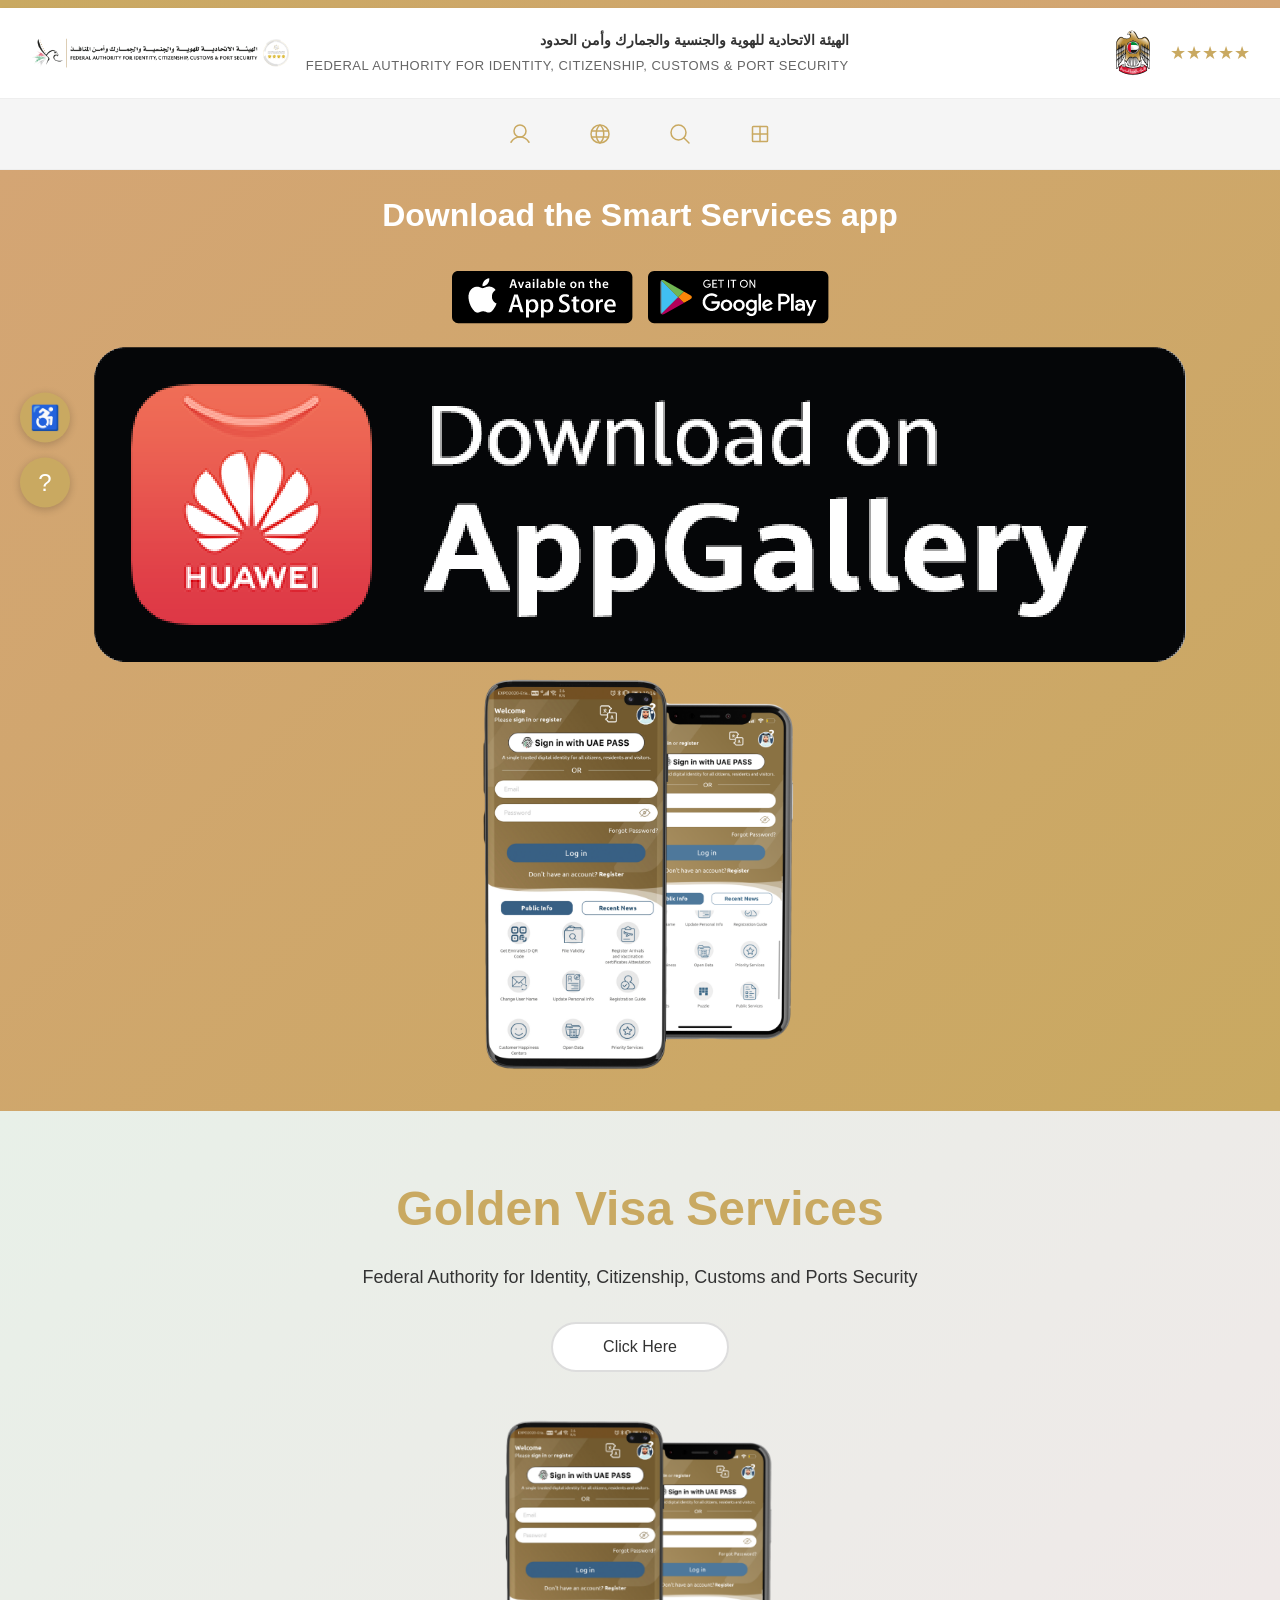
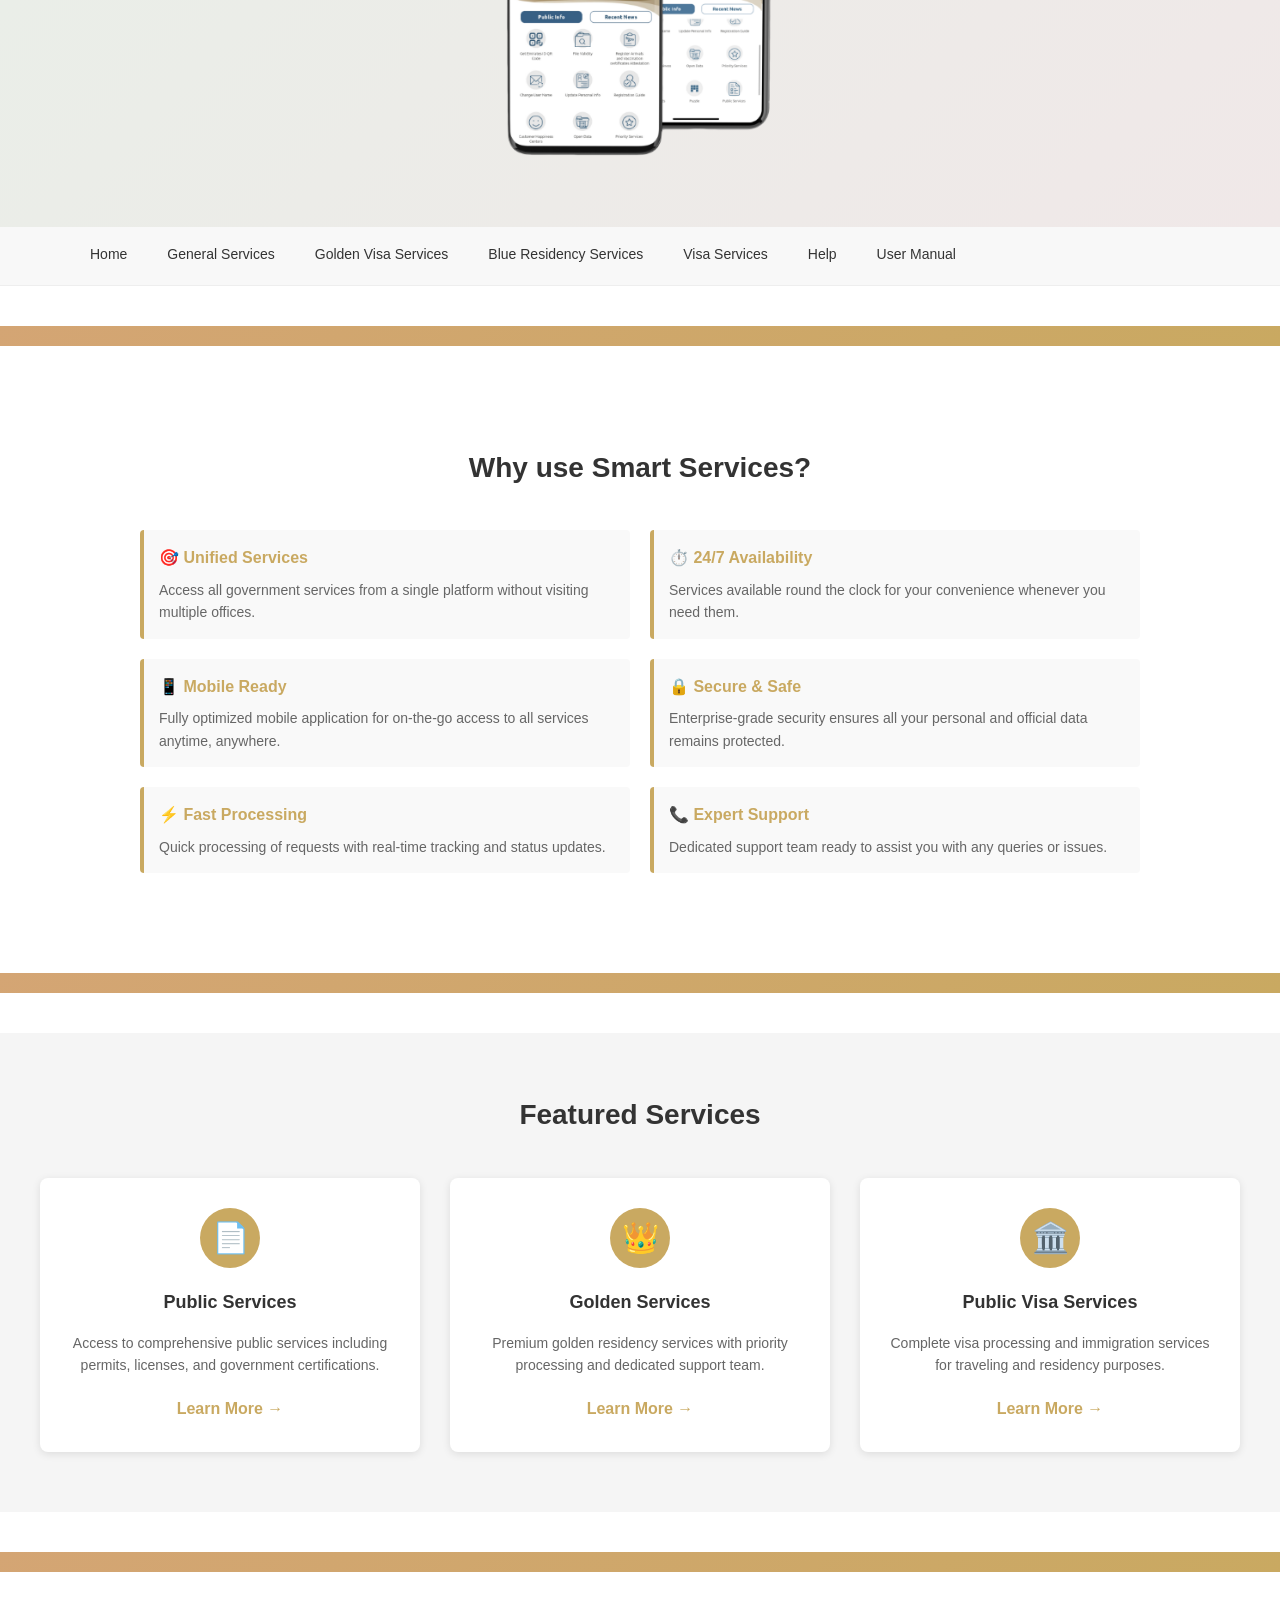
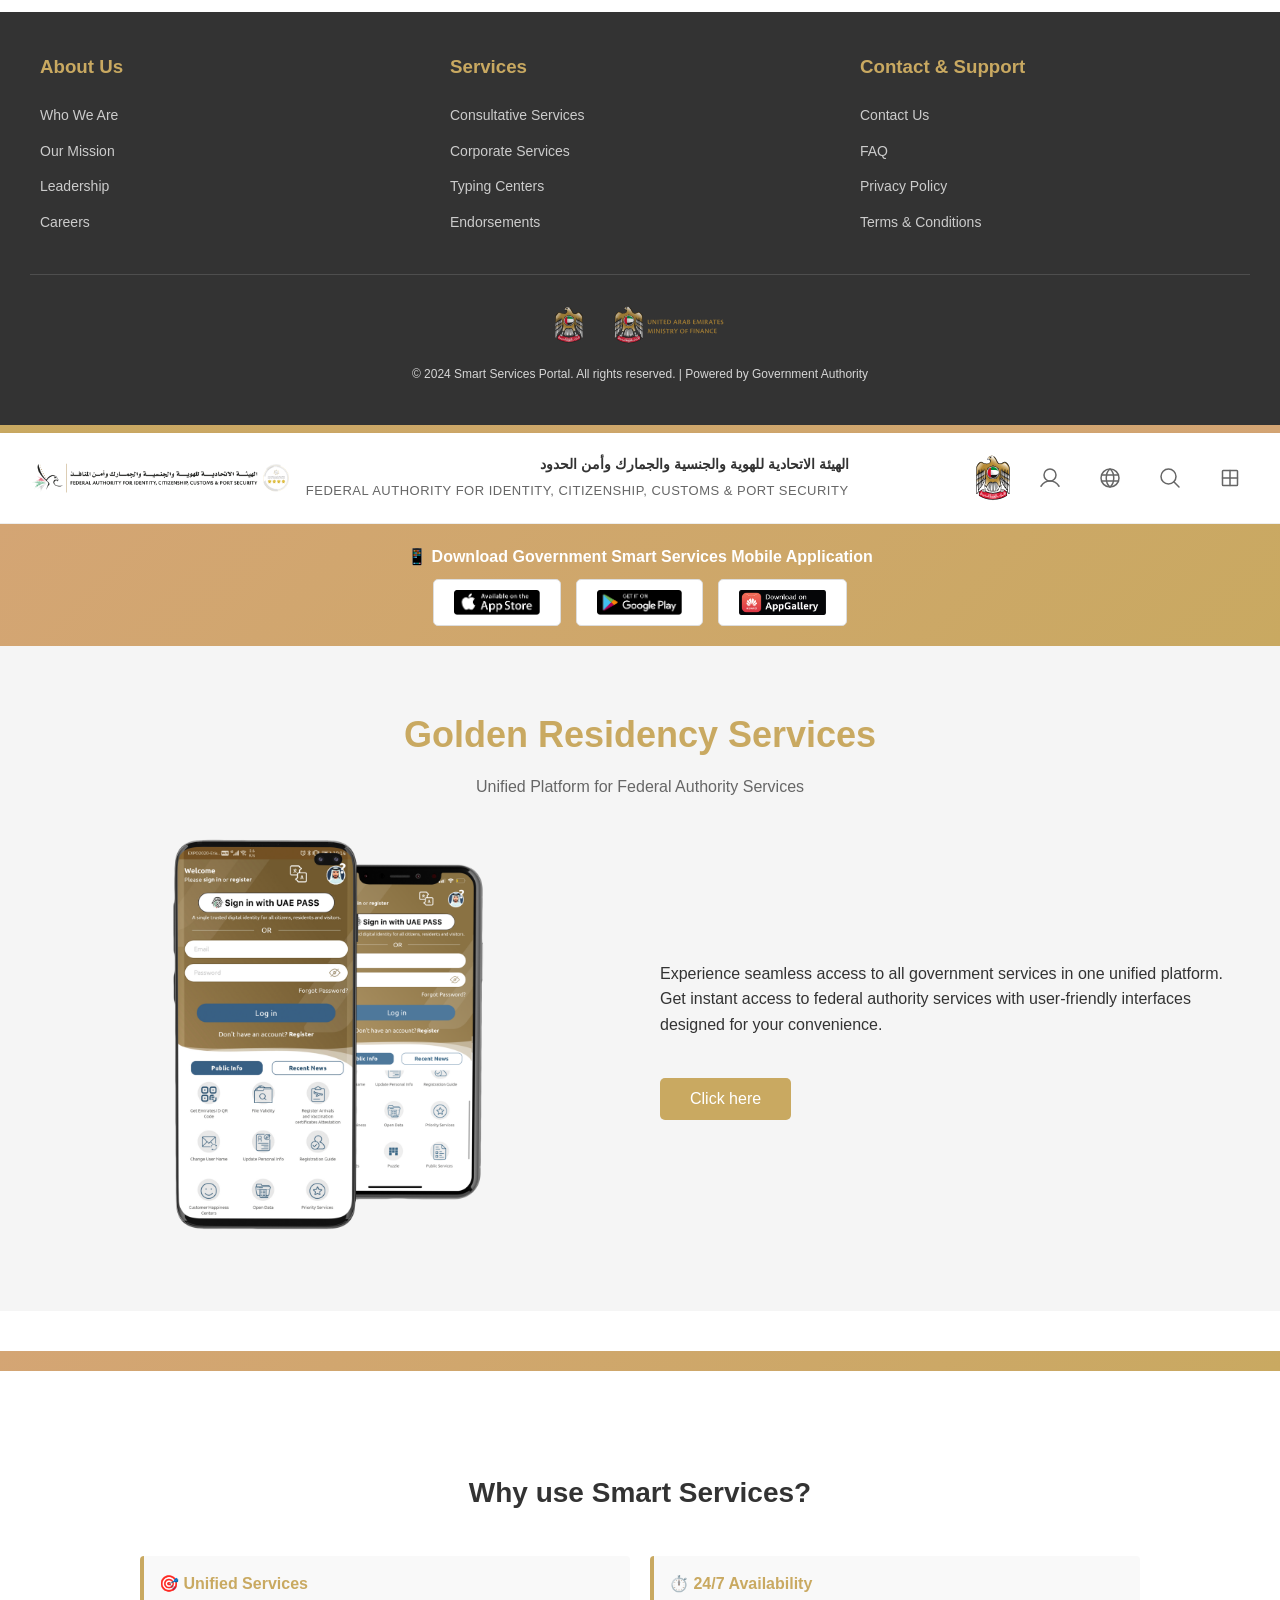
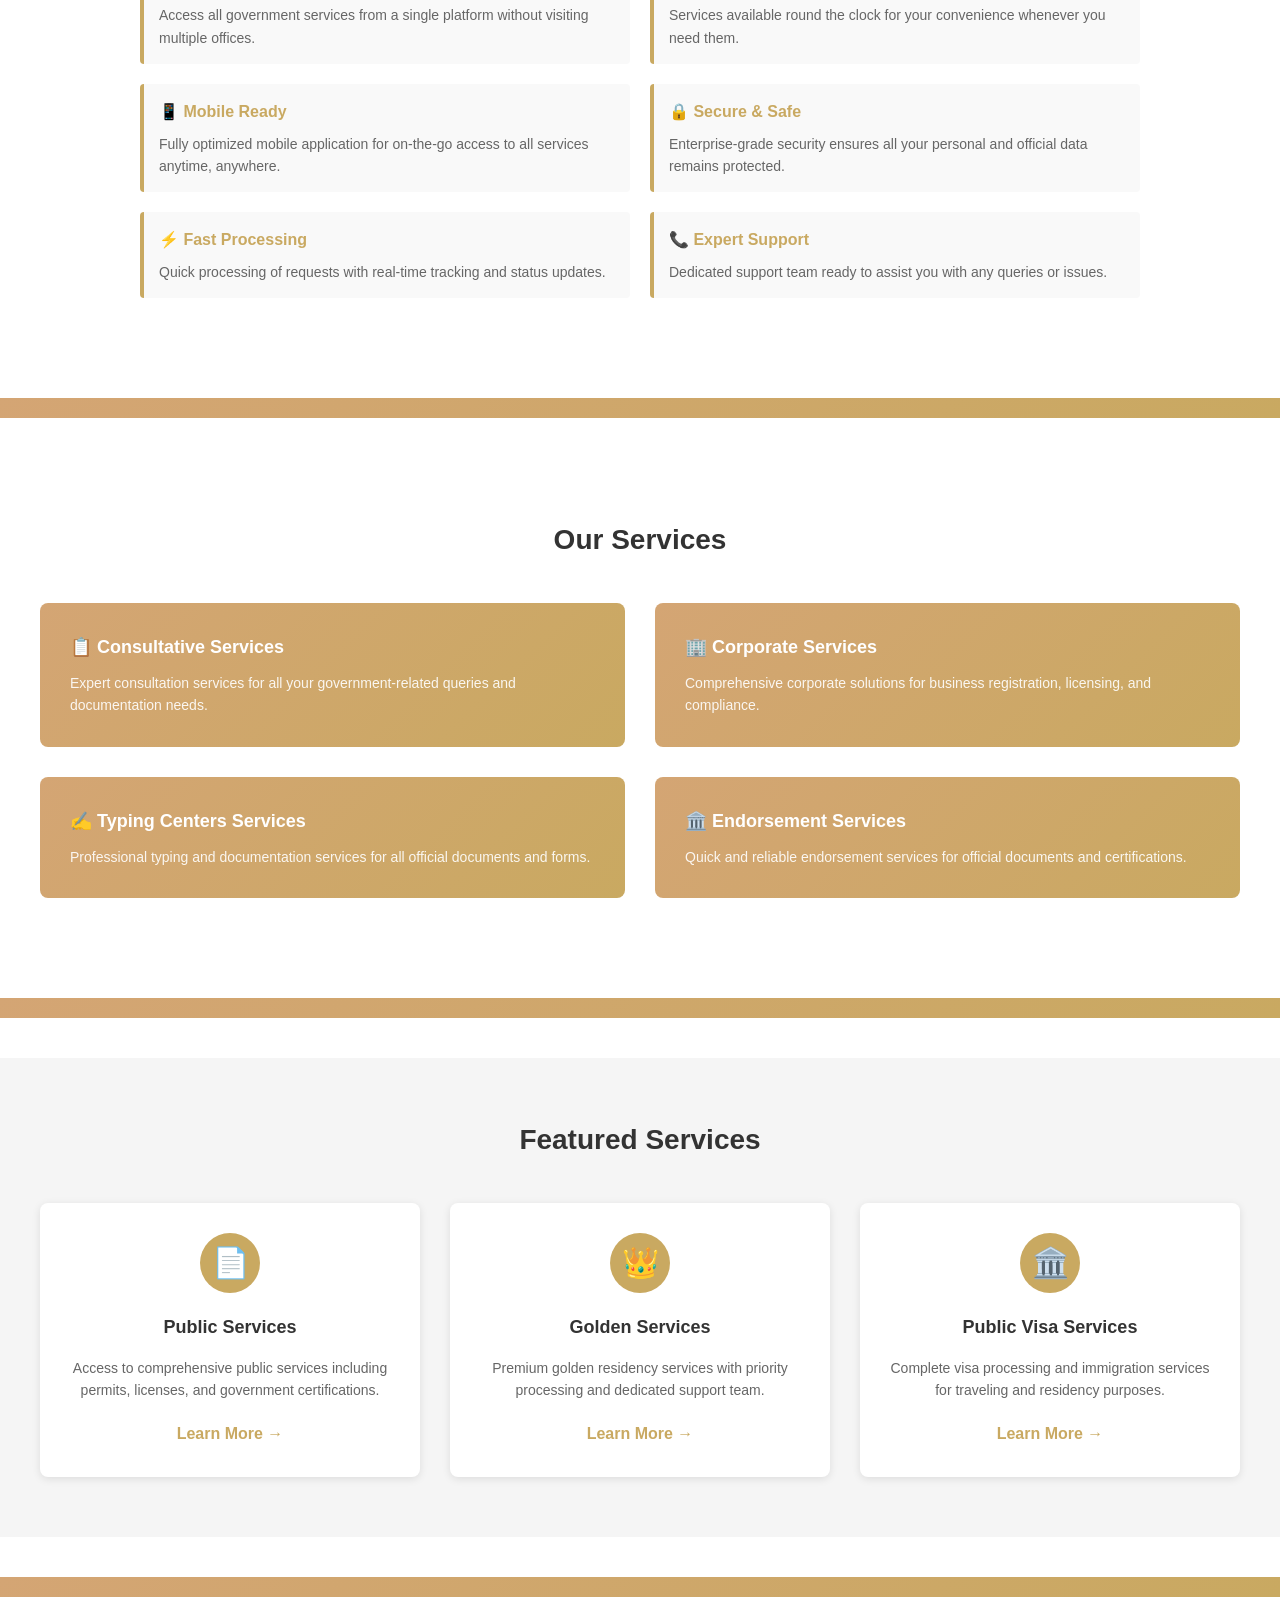
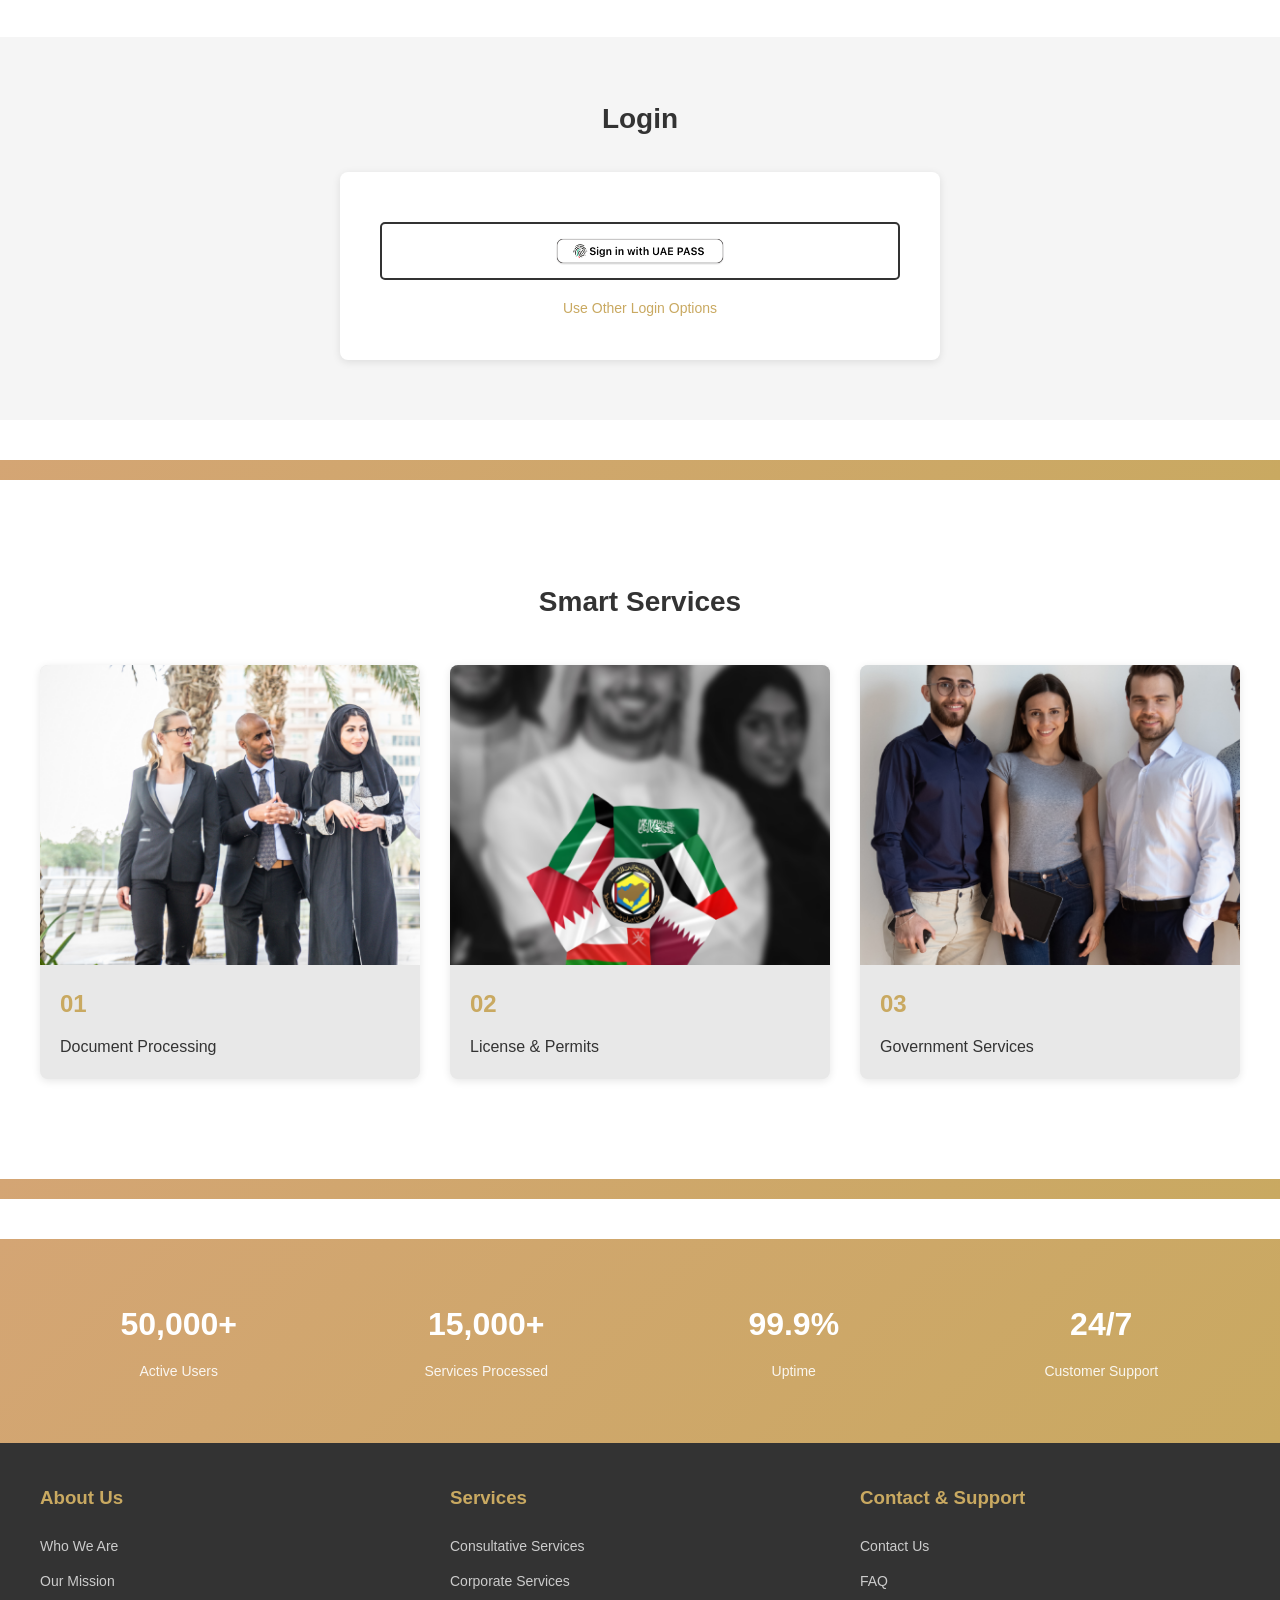
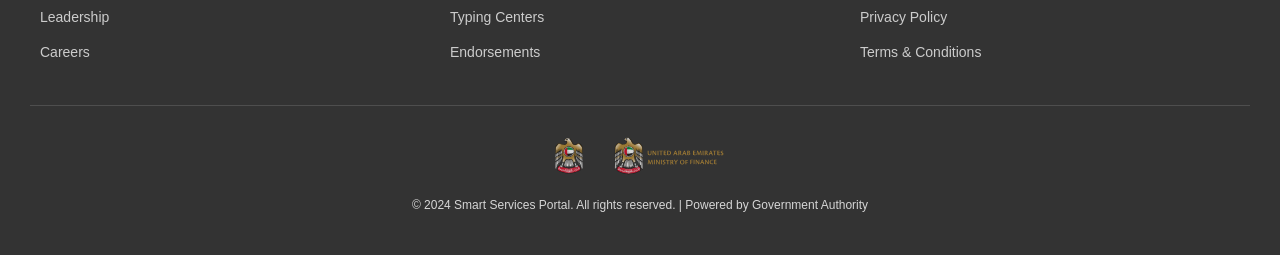
<file: landing-page.html>
<!DOCTYPE html>
<html lang="en">
<head>
    <meta charset="UTF-8">
    <meta name="viewport" content="width=device-width, initial-scale=1.0">
    <title>Golden Visa Services - ICP Smart Services Portal</title>
    <style>
        * {
            margin: 0;
            padding: 0;
            box-sizing: border-box;
        }

        body {
            font-family: 'Segoe UI', Tahoma, Geneva, Verdana, sans-serif;
            color: #333;
            line-height: 1.6;
        }

        /* Header Top Bar */
        .header-top-bar {
            background: linear-gradient(90deg, #c9a961 0%, #d4a574 100%);
            height: 8px;
            width: 100%;
        }

        /* Header */
        header {
            background: #fff;
            padding: 20px 30px;
            display: flex;
            justify-content: space-between;
            align-items: center;
            border-bottom: 1px solid #eee;
            box-shadow: 0 2px 4px rgba(0,0,0,0.1);
        }

        .header-left {
            display: flex;
            align-items: center;
            gap: 15px;
        }

        .logo {
            font-size: 24px;
            font-weight: bold;
            color: #c9a961;
            display: flex;
            align-items: center;
            gap: 10px;
        }

        .logo img {
            height: 50px;
            width: auto;
        }

        .org-info {
            display: flex;
            flex-direction: column;
            gap: 5px;
        }

        .org-name-ar {
            font-size: 14px;
            font-weight: bold;
            color: #333;
            text-align: right;
            direction: rtl;
        }

        .org-name-en {
            font-size: 13px;
            color: #666;
            font-weight: 500;
            letter-spacing: 0.5px;
        }

        .header-center {
            flex: 1;
            text-align: center;
            display: flex;
            align-items: center;
            justify-content: center;
        }

        .header-right {
            display: flex;
            align-items: center;
            gap: 20px;
        }

        .uae-emblem {
            height: 50px;
            width: auto;
        }

        .rating-stars {
            display: flex;
            gap: 3px;
            font-size: 18px;
            color: #c9a961;
        }

        /* Header Icons Styling */
        .header-icons {
            display: flex;
            gap: 20px;
            align-items: center;
        }

        .header-icon-btn {
            background: none;
            border: none;
            cursor: pointer;
            padding: 8px;
            display: flex;
            align-items: center;
            justify-content: center;
            color: #666;
            font-size: 20px;
            transition: color 0.3s;
        }

        .header-icon-btn:hover {
            color: #c9a961;
        }

        .menu-toggle-btn {
            background: none;
            border: none;
            cursor: pointer;
            padding: 8px;
            color: #666;
            font-size: 24px;
            display: none;
        }

        .menu-toggle-btn:hover {
            color: #c9a961;
        }

        .header-icons svg {
            width: 24px;
            height: 24px;
            stroke: currentColor;
            fill: none;
            stroke-width: 2;
        }

        /* Icon Navigation Bar */
        .icon-nav {
            background: #f5f5f5;
            padding: 15px 30px;
            display: flex;
            justify-content: center;
            gap: 40px;
            border-bottom: 1px solid #eee;
        }

        .icon-nav-btn {
            background: none;
            border: none;
            cursor: pointer;
            width: 40px;
            height: 40px;
            border-radius: 50%;
            display: flex;
            align-items: center;
            justify-content: center;
            color: #c9a961;
            font-size: 24px;
            transition: all 0.3s;
        }

        .icon-nav-btn:hover {
            background: #e8e8e8;
            transform: scale(1.1);
        }

        .icon-nav svg {
            width: 24px;
            height: 24px;
            stroke: currentColor;
            fill: none;
            stroke-width: 2;
        }

        /* App Download Section */
        .app-download {
            background: linear-gradient(135deg, #d4a574 0%, #c9a961 100%);
            padding: 40px 30px;
            text-align: center;
            color: white;
        }

        .app-download h3 {
            font-size: 32px;
            margin-bottom: 20px;
            font-weight: bold;
        }

        .store-buttons {
            display: flex;
            gap: 15px;
            justify-content: center;
            flex-wrap: wrap;
        }

        .store-btn {
            background: #333;
            color: white;
            padding: 12px 24px;
            border-radius: 5px;
            text-decoration: none;
            font-size: 14px;
            display: inline-flex;
            align-items: center;
            gap: 8px;
            cursor: pointer;
            border: none;
            transition: all 0.3s;
        }

        .store-btn:hover {
            background: #555;
            transform: translateY(-2px);
        }

        .store-btn img {
            height: 30px;
            display: block;
        }

        /* Hero Section */
        .hero-section {
            background: linear-gradient(135deg, #e8f0e8 0%, #f0e8e8 100%);
            padding: 60px 30px;
            text-align: center;
            position: relative;
            min-height: 600px;
            display: flex;
            flex-direction: column;
            justify-content: center;
            align-items: center;
        }

        .hero-title {
            font-size: 48px;
            color: #c9a961;
            margin-bottom: 15px;
            font-weight: bold;
        }

        .hero-subtitle {
            font-size: 18px;
            color: #333;
            margin-bottom: 30px;
            max-width: 600px;
            margin-left: auto;
            margin-right: auto;
        }

        .hero-button {
            background: white;
            color: #333;
            padding: 14px 50px;
            border: 2px solid #ddd;
            border-radius: 30px;
            font-size: 16px;
            cursor: pointer;
            margin-bottom: 40px;
            transition: all 0.3s;
            font-weight: 500;
        }

        .hero-button:hover {
            background: #c9a961;
            color: white;
            border-color: #c9a961;
        }

        /* Device Mockup Section */
        .device-mockup {
            display: flex;
            justify-content: center;
            align-items: center;
            gap: 40px;
            max-width: 800px;
            margin: 0 auto;
            position: relative;
        }

        .device-mockup img {
            max-width: 100%;
            height: auto;
            max-height: 400px;
        }

        /* Accessibility Sidebar */
        .accessibility-sidebar {
            position: fixed;
            left: 20px;
            top: 50%;
            transform: translateY(-50%);
            display: flex;
            flex-direction: column;
            gap: 15px;
        }

        .accessibility-btn {
            width: 50px;
            height: 50px;
            border-radius: 50%;
            background: #c9a961;
            color: white;
            border: none;
            cursor: pointer;
            display: flex;
            align-items: center;
            justify-content: center;
            font-size: 24px;
            transition: all 0.3s;
            box-shadow: 0 2px 8px rgba(0,0,0,0.2);
        }

        .accessibility-btn:hover {
            background: #d4a574;
            transform: scale(1.1);
        }

        /* Navigation Menu */
        .main-nav {
            background: #f8f8f8;
            border-bottom: 1px solid #eee;
            display: none;
        }

        .main-nav.active {
            display: block;
        }

        .nav-container {
            max-width: 1200px;
            margin: 0 auto;
            padding: 0 30px;
        }

        .nav-menu {
            list-style: none;
            display: flex;
            gap: 0;
            margin: 0;
            padding: 0;
        }

        .nav-menu li {
            position: relative;
        }

        .nav-menu a {
            display: block;
            padding: 16px 20px;
            color: #333;
            text-decoration: none;
            font-size: 14px;
            transition: all 0.3s;
            border-bottom: 3px solid transparent;
        }

        .nav-menu a:hover {
            background: #fff;
            border-bottom-color: #c9a961;
            color: #c9a961;
        }

        .nav-menu .dropdown-menu {
            list-style: none;
            display: none;
            position: absolute;
            top: 100%;
            left: 0;
            background: white;
            border: 1px solid #eee;
            border-top: none;
            padding: 0;
            margin: 0;
            min-width: 200px;
            box-shadow: 0 2px 8px rgba(0,0,0,0.1);
            z-index: 1000;
        }

        .nav-menu li:hover .dropdown-menu {
            display: block;
        }

        .nav-menu .dropdown-menu a {
            padding: 12px 20px;
            border: none;
        }

        .nav-menu .dropdown-menu a:hover {
            background: #f5f5f5;
        }

        /* Divider */
        .divider {
            height: 20px;
            background: linear-gradient(135deg, #d4a574 0%, #c9a961 100%);
            margin: 40px 0;
        }

        /* Why Use Section */
        .why-section {
            padding: 60px 30px;
            background: white;
        }

        .why-section h2 {
            font-size: 28px;
            color: #333;
            margin-bottom: 40px;
            text-align: center;
        }

        .features-list {
            max-width: 1000px;
            margin: 0 auto;
            display: grid;
            grid-template-columns: 1fr 1fr;
            gap: 20px;
        }

        .feature-item {
            padding: 15px;
            background: #f9f9f9;
            border-left: 4px solid #c9a961;
            border-radius: 4px;
        }

        .feature-item h4 {
            color: #c9a961;
            margin-bottom: 8px;
        }

        .feature-item p {
            font-size: 14px;
            color: #666;
        }

        /* Services Section */
        .services-section {
            padding: 60px 30px;
            background: #f5f5f5;
        }

        .services-grid {
            max-width: 1200px;
            margin: 0 auto;
            display: grid;
            grid-template-columns: 1fr 1fr 1fr;
            gap: 30px;
        }

        .service-card {
            background: white;
            padding: 30px;
            border-radius: 8px;
            text-align: center;
            box-shadow: 0 2px 8px rgba(0,0,0,0.1);
            transition: transform 0.3s;
        }

        .service-card:hover {
            transform: translateY(-5px);
        }

        .service-icon {
            width: 60px;
            height: 60px;
            background: #c9a961;
            border-radius: 50%;
            display: flex;
            align-items: center;
            justify-content: center;
            font-size: 30px;
            margin: 0 auto 20px;
            color: white;
        }

        .service-card h3 {
            color: #333;
            margin-bottom: 15px;
            font-size: 18px;
        }

        .service-card p {
            color: #666;
            font-size: 14px;
            margin-bottom: 20px;
        }

        .service-link {
            color: #c9a961;
            text-decoration: none;
            font-weight: bold;
        }

        /* Footer */
        footer {
            background: #333;
            color: white;
            padding: 40px 30px;
        }

        .footer-content {
            max-width: 1200px;
            margin: 0 auto;
            display: grid;
            grid-template-columns: 1fr 1fr 1fr;
            gap: 30px;
        }

        .footer-section h3 {
            margin-bottom: 20px;
            color: #c9a961;
        }

        .footer-section ul {
            list-style: none;
        }

        .footer-section ul li {
            margin-bottom: 10px;
        }

        .footer-section ul li a {
            color: #ccc;
            text-decoration: none;
            font-size: 14px;
        }

        .footer-section ul li a:hover {
            color: #c9a961;
        }

        .footer-bottom {
            text-align: center;
            margin-top: 30px;
            padding-top: 30px;
            border-top: 1px solid #555;
            font-size: 12px;
            opacity: 0.8;
        }

        /* Responsive */
        @media (max-width: 768px) {
            .features-list,
            .services-grid,
            .footer-content {
                grid-template-columns: 1fr;
            }

            .hero-title {
                font-size: 32px;
            }

            header {
                flex-direction: column;
                gap: 15px;
                padding: 12px 15px;
            }

            .header-left {
                flex: 1;
                min-width: 0;
            }

            .icon-nav {
                gap: 20px;
                padding: 12px 20px;
            }

            .device-mockup {
                flex-direction: column;
                gap: 20px;
            }

            .accessibility-sidebar {
                position: static;
                transform: none;
                flex-direction: row;
                left: auto;
                top: auto;
                justify-content: center;
                margin: 20px 0;
            }

            .menu-toggle-btn {
                display: flex !important;
            }

            .org-info {
                display: none;
            }

            .header-center {
                display: none;
            }

            .header-right {
                gap: 10px;
            }

            .uae-emblem {
                height: 40px;
            }

            .org-name-ar {
                font-size: 12px;
            }

            .org-name-en {
                font-size: 11px;
            }

            .nav-menu {
                flex-direction: column;
                gap: 0;
            }

            .nav-menu a {
                padding: 12px 15px;
            }

            .main-nav {
                border-bottom: none;
            }

            .nav-container {
                padding: 0;
            }

            .app-download h3 {
                font-size: 24px;
            }

            .store-buttons {
                flex-direction: column;
            }

            .store-btn {
                width: 100%;
                justify-content: center;
            }
        }
    </style>
</head>
<body>
    <!-- Header Top Bar -->
    <div class="header-top-bar"></div>

    <!-- Header -->
    <header>
        <div class="header-left">
            <div class="logo">
                <img src="icalogo.png" alt="ICA Logo">
            </div>
            <div class="org-info">
                <div class="org-name-ar">الهيئة الاتحادية للهوية والجنسية والجمارك وأمن الحدود</div>
                <div class="org-name-en">FEDERAL AUTHORITY FOR IDENTITY, CITIZENSHIP, CUSTOMS & PORT SECURITY</div>
            </div>
        </div>

        <div class="header-center">
        </div>

        <div class="header-right">
            <img src="uaelogo.svg" alt="UAE National Emblem" class="uae-emblem">
            <div class="rating-stars">
                ★★★★★
            </div>
        </div>
    </header>

    <!-- Icon Navigation Bar -->
    <div class="icon-nav">
        <button class="icon-nav-btn" title="Profile">
            <svg xmlns="http://www.w3.org/2000/svg" viewBox="0 0 256 256">
                <circle cx="128" cy="96" r="64" fill="none" stroke="currentColor" stroke-linecap="round" stroke-linejoin="round" stroke-width="16"></circle>
                <path d="M32,216c19.37-33.47,54.55-56,96-56s76.63,22.53,96,56" fill="none" stroke="currentColor" stroke-linecap="round" stroke-linejoin="round" stroke-width="16"></path>
            </svg>
        </button>
        
        <button class="icon-nav-btn" id="langBtn" title="Language">
            <svg xmlns="http://www.w3.org/2000/svg" viewBox="0 0 256 256">
                <circle cx="128" cy="128" r="96" fill="none" stroke="currentColor" stroke-linecap="round" stroke-linejoin="round" stroke-width="16"></circle>
                <path d="M168,128c0,64-40,96-40,96s-40-32-40-96,40-96,40-96S168,64,168,128Z" fill="none" stroke="currentColor" stroke-linecap="round" stroke-linejoin="round" stroke-width="16"></path>
                <line x1="37.46" y1="96" x2="218.54" y2="96" fill="none" stroke="currentColor" stroke-linecap="round" stroke-linejoin="round" stroke-width="16"></line>
                <line x1="37.46" y1="160" x2="218.54" y2="160" fill="none" stroke="currentColor" stroke-linecap="round" stroke-linejoin="round" stroke-width="16"></line>
            </svg>
        </button>
        
        <button class="icon-nav-btn" id="searchBtn" title="Search">
            <svg xmlns="http://www.w3.org/2000/svg" viewBox="0 0 256 256">
                <circle cx="112" cy="112" r="80" fill="none" stroke="currentColor" stroke-linecap="round" stroke-linejoin="round" stroke-width="16"></circle>
                <line x1="168.57" y1="168.57" x2="224" y2="224" fill="none" stroke="currentColor" stroke-linecap="round" stroke-linejoin="round" stroke-width="16"></line>
            </svg>
        </button>
        
        <button class="icon-nav-btn" id="quickLinksBtn" title="Quick Links">
            <svg xmlns="http://www.w3.org/2000/svg" viewBox="0 0 256 256">
                <rect x="48" y="48" width="160" height="160" rx="8" fill="none" stroke="currentColor" stroke-linecap="round" stroke-linejoin="round" stroke-width="16"></rect>
                <line x1="128" y1="48" x2="128" y2="208" fill="none" stroke="currentColor" stroke-linecap="round" stroke-linejoin="round" stroke-width="16"></line>
                <line x1="48" y1="128" x2="208" y2="128" fill="none" stroke="currentColor" stroke-linecap="round" stroke-linejoin="round" stroke-width="16"></line>
            </svg>
        </button>
        
        <button class="menu-toggle-btn" id="menuToggle" title="Menu">
            <svg xmlns="http://www.w3.org/2000/svg" viewBox="0 0 256 256" width="24" height="24">
                <rect width="256" height="256" fill="none"></rect>
                <line x1="40" y1="128" x2="216" y2="128" fill="none" stroke="currentColor" stroke-linecap="round" stroke-linejoin="round" stroke-width="16"></line>
                <line x1="40" y1="64" x2="216" y2="64" fill="none" stroke="currentColor" stroke-linecap="round" stroke-linejoin="round" stroke-width="16"></line>
                <line x1="40" y1="192" x2="216" y2="192" fill="none" stroke="currentColor" stroke-linecap="round" stroke-linejoin="round" stroke-width="16"></line>
            </svg>
        </button>
    </div>

    <!-- App Download Section -->
    <div class="app-download">
        <div style="max-width: 1200px; margin: 0 auto;">
            <h1 style="text-align: center; color: white; margin-bottom: 30px; font-size: 32px;">Download the Smart Services app</h1>
            
            <div class="store-buttons">
                <div class="store-link">
                    <a href="https://itunes.apple.com/us/app/ica-uae-echannels/id1374301965?mt=8" target="_blank">
                        <img src="app-store-image.png" alt="App Store Image" style="max-width: 100%; height: auto;">
                    </a>
                </div>
                <div class="store-link">
                    <a href="https://play.google.com/store/apps/details?id=com.echannels.moismartservices" target="_blank">
                        <img src="google-play-image.png" alt="Google Play Image" style="max-width: 100%; height: auto;">
                    </a>
                </div>
                <div class="store-link">
                    <a href="https://appgallery.huawei.com/#/app/C102535215" target="_blank">
                        <img src="huawei-image.png" alt="Huawei Image" style="max-width: 100%; height: auto;">
                    </a>
                </div>
            </div>

            <div class="mobile-img-container">
                <img class="mobile-img" src="devices-mockup.png" alt="Mobile App Image" style="max-width: 100%; height: auto;">
            </div>
        </div>
    </div>

    <!-- Hero Section -->
    <section class="hero-section">
        <h1 class="hero-title">Golden Visa Services</h1>
        <p class="hero-subtitle">Federal Authority for Identity, Citizenship, Customs and Ports Security</p>
        <button class="hero-button">Click Here</button>
        
        <div class="device-mockup">
            <img src="devices-mockup.png" alt="Device Mockup" style="max-width: 280px;">
        </div>
    </section>

    <!-- Accessibility Sidebar -->
    <div class="accessibility-sidebar">
        <button class="accessibility-btn" title="Accessibility">♿</button>
        <button class="accessibility-btn" title="Help">?</button>
    </div>

    <!-- Navigation Menu -->
    <nav class="main-nav" id="mainNav">
        <div class="nav-container">
            <ul class="nav-menu">
                <li><a href="#home">Home</a></li>
                <li><a href="#general-services">General Services</a></li>
                <li><a href="#golden-visa">Golden Visa Services</a></li>
                <li><a href="#blue-residency">Blue Residency Services</a></li>
                <li><a href="#visa-services">Visa Services</a></li>
                <li>
                    <a href="#help" class="dropdown-toggle">Help</a>
                    <ul class="dropdown-menu">
                        <li><a href="#">FAQ</a></li>
                        <li><a href="#">Instructions</a></li>
                        <li><a href="#">Smart Services</a></li>
                    </ul>
                </li>
                <li><a href="#user-manual">User Manual</a></li>
            </ul>
        </div>
    </nav>

    <div class="divider"></div>

    <!-- Why Use Section -->
    <section class="why-section">
        <h2>Why use Smart Services?</h2>
        <div class="features-list">
            <div class="feature-item">
                <h4>🎯 Unified Services</h4>
                <p>Access all government services from a single platform without visiting multiple offices.</p>
            </div>
            <div class="feature-item">
                <h4>⏱️ 24/7 Availability</h4>
                <p>Services available round the clock for your convenience whenever you need them.</p>
            </div>
            <div class="feature-item">
                <h4>📱 Mobile Ready</h4>
                <p>Fully optimized mobile application for on-the-go access to all services anytime, anywhere.</p>
            </div>
            <div class="feature-item">
                <h4>🔒 Secure & Safe</h4>
                <p>Enterprise-grade security ensures all your personal and official data remains protected.</p>
            </div>
            <div class="feature-item">
                <h4>⚡ Fast Processing</h4>
                <p>Quick processing of requests with real-time tracking and status updates.</p>
            </div>
            <div class="feature-item">
                <h4>📞 Expert Support</h4>
                <p>Dedicated support team ready to assist you with any queries or issues.</p>
            </div>
        </div>
    </section>

    <div class="divider"></div>

    <!-- Services Section -->
    <section class="services-section">
        <h2 style="text-align: center; margin-bottom: 40px; font-size: 28px; color: #333;">Featured Services</h2>
        <div class="services-grid">
            <div class="service-card">
                <div class="service-icon">📄</div>
                <h3>Public Services</h3>
                <p>Access to comprehensive public services including permits, licenses, and government certifications.</p>
                <a href="#" class="service-link">Learn More →</a>
            </div>
            <div class="service-card">
                <div class="service-icon">👑</div>
                <h3>Golden Services</h3>
                <p>Premium golden residency services with priority processing and dedicated support team.</p>
                <a href="#" class="service-link">Learn More →</a>
            </div>
            <div class="service-card">
                <div class="service-icon">🏛️</div>
                <h3>Public Visa Services</h3>
                <p>Complete visa processing and immigration services for traveling and residency purposes.</p>
                <a href="#" class="service-link">Learn More →</a>
            </div>
        </div>
    </section>

    <div class="divider"></div>

    <!-- Footer -->
    <footer>
        <div class="footer-content">
            <div class="footer-section">
                <h3>About Us</h3>
                <ul>
                    <li><a href="#">Who We Are</a></li>
                    <li><a href="#">Our Mission</a></li>
                    <li><a href="#">Leadership</a></li>
                    <li><a href="#">Careers</a></li>
                </ul>
            </div>
            <div class="footer-section">
                <h3>Services</h3>
                <ul>
                    <li><a href="#">Consultative Services</a></li>
                    <li><a href="#">Corporate Services</a></li>
                    <li><a href="#">Typing Centers</a></li>
                    <li><a href="#">Endorsements</a></li>
                </ul>
            </div>
            <div class="footer-section">
                <h3>Contact & Support</h3>
                <ul>
                    <li><a href="#">Contact Us</a></li>
                    <li><a href="#">FAQ</a></li>
                    <li><a href="#">Privacy Policy</a></li>
                    <li><a href="#">Terms & Conditions</a></li>
                </ul>
            </div>
        </div>
        <div class="footer-bottom">
            <div style="display: flex; justify-content: center; gap: 30px; margin-bottom: 20px; align-items: center;">
                <img src="uaelogo.svg" alt="UAE Logo" style="height: 40px;">
                <img src="logo-ministry.svg" alt="Ministry Logo" style="height: 40px;">
            </div>
            <p>&copy; 2024 Smart Services Portal. All rights reserved. | Powered by Government Authority</p>
        </div>
    </footer>
    
    <script>
        // Menu toggle
        const menuToggle = document.getElementById('menuToggle');
        const mainNav = document.getElementById('mainNav');
        
        if (menuToggle) {
            menuToggle.addEventListener('click', function() {
                mainNav.classList.toggle('active');
            });
        }

        // Language switcher
        const langBtn = document.getElementById('langBtn');
        if (langBtn) {
            langBtn.addEventListener('click', function() {
                alert('Language switcher - Choose between Arabic and English');
            });
        }

        // Search functionality
        const searchBtn = document.getElementById('searchBtn');
        if (searchBtn) {
            searchBtn.addEventListener('click', function() {
                const query = prompt('Search for services:');
                if (query) {
                    alert('Searching for: ' + query);
                }
            });
        }

        // Quick links
        const quickLinksBtn = document.getElementById('quickLinksBtn');
        if (quickLinksBtn) {
            quickLinksBtn.addEventListener('click', function() {
                alert('Quick Links:\n- New ID Card\n- Renew ID\n- Replace ID\n- Status Check');
            });
        }

        // Responsive menu toggle on smaller screens
        window.addEventListener('resize', function() {
            const menuBtn = document.querySelector('.menu-toggle-btn');
            if (window.innerWidth <= 768) {
                menuBtn.style.display = 'flex';
                mainNav.style.display = 'none';
            } else {
                menuBtn.style.display = 'none';
                mainNav.style.display = 'block';
            }
        });

        // Trigger resize on load
        window.dispatchEvent(new Event('resize'));
    </script>
</body>
</html>
    <style>
        * {
            margin: 0;
            padding: 0;
            box-sizing: border-box;
        }

        body {
            font-family: 'Segoe UI', Tahoma, Geneva, Verdana, sans-serif;
            color: #333;
            line-height: 1.6;
        }

        /* Header Top Bar */
        .header-top-bar {
            background: linear-gradient(90deg, #c9a961 0%, #d4a574 100%);
            height: 8px;
            width: 100%;
        }

        /* Header */
        header {
            background: #fff;
            padding: 20px 30px;
            display: flex;
            justify-content: space-between;
            align-items: center;
            border-bottom: 1px solid #eee;
            box-shadow: 0 2px 4px rgba(0,0,0,0.1);
        }

        .header-left {
            display: flex;
            align-items: center;
            gap: 15px;
        }

        .logo {
            font-size: 24px;
            font-weight: bold;
            color: #c9a961;
            display: flex;
            align-items: center;
            gap: 10px;
        }

        .logo img {
            height: 50px;
            width: auto;
        }

        .org-info {
            display: flex;
            flex-direction: column;
            gap: 5px;
        }

        .org-name-ar {
            font-size: 14px;
            font-weight: bold;
            color: #333;
            text-align: right;
            direction: rtl;
        }

        .org-name-en {
            font-size: 13px;
            color: #666;
            font-weight: 500;
            letter-spacing: 0.5px;
        }

        .header-center {
            flex: 1;
            text-align: center;
            display: flex;
            align-items: center;
            justify-content: center;
        }

        .header-right {
            display: flex;
            align-items: center;
            gap: 20px;
        }

        .uae-emblem {
            height: 50px;
            width: auto;
        }

        /* Header Icons Styling */
        .header-icons {
            display: flex;
            gap: 20px;
            align-items: center;
        }

        .header-icon-btn {
            background: none;
            border: none;
            cursor: pointer;
            padding: 8px;
            display: flex;
            align-items: center;
            justify-content: center;
            color: #666;
            font-size: 20px;
            transition: color 0.3s;
        }

        .header-icon-btn:hover {
            color: #c9a961;
        }

        .menu-toggle-btn {
            background: none;
            border: none;
            cursor: pointer;
            padding: 8px;
            color: #666;
            font-size: 24px;
            display: none;
        }

        .menu-toggle-btn:hover {
            color: #c9a961;
        }

        .header-icons svg {
            width: 24px;
            height: 24px;
            stroke: currentColor;
            fill: none;
            stroke-width: 2;
        }

        /* Navigation Menu */
        .main-nav {
            background: #f8f8f8;
            border-bottom: 1px solid #eee;
            display: none;
        }

        .main-nav.active {
            display: block;
        }

        .nav-container {
            max-width: 1200px;
            margin: 0 auto;
            padding: 0 30px;
        }

        .nav-menu {
            list-style: none;
            display: flex;
            gap: 0;
            margin: 0;
            padding: 0;
        }

        .nav-menu li {
            position: relative;
        }

        .nav-menu a {
            display: block;
            padding: 16px 20px;
            color: #333;
            text-decoration: none;
            font-size: 14px;
            transition: all 0.3s;
            border-bottom: 3px solid transparent;
        }

        .nav-menu a:hover {
            background: #fff;
            border-bottom-color: #c9a961;
            color: #c9a961;
        }

        .nav-menu .dropdown-menu {
            list-style: none;
            display: none;
            position: absolute;
            top: 100%;
            left: 0;
            background: white;
            border: 1px solid #eee;
            border-top: none;
            padding: 0;
            margin: 0;
            min-width: 200px;
            box-shadow: 0 2px 8px rgba(0,0,0,0.1);
            z-index: 1000;
        }

        .nav-menu li:hover .dropdown-menu {
            display: block;
        }

        .nav-menu .dropdown-menu a {
            padding: 12px 20px;
            border: none;
        }

        .nav-menu .dropdown-menu a:hover {
            background: #f5f5f5;
        }

        /* App Download Section */
        .app-download {
            background: linear-gradient(135deg, #d4a574 0%, #c9a961 100%);
            padding: 20px 30px;
            text-align: center;
            color: white;
        }

        .app-download h3 {
            font-size: 16px;
            margin-bottom: 10px;
        }

        .store-buttons {
            display: flex;
            gap: 15px;
            justify-content: center;
            flex-wrap: wrap;
        }

        .store-btn {
            background: #333;
            color: white;
            padding: 10px 20px;
            border-radius: 5px;
            text-decoration: none;
            font-size: 14px;
            display: inline-flex;
            align-items: center;
            gap: 8px;
            cursor: pointer;
            border: none;
        }

        .store-btn:hover {
            background: #555;
        }

        .store-btn img {
            height: 25px;
            display: block;
        }

        /* Hero Section */
        .hero {
            background: #f5f5f5;
            padding: 60px 30px;
            text-align: center;
        }

        .hero h1 {
            font-size: 36px;
            color: #c9a961;
            margin-bottom: 10px;
        }

        .hero p {
            font-size: 16px;
            color: #666;
            margin-bottom: 30px;
        }

        .hero-content {
            display: flex;
            justify-content: center;
            align-items: center;
            gap: 40px;
            max-width: 1200px;
            margin: 0 auto;
            flex-wrap: wrap;
        }

        .hero-image {
            flex: 1;
            min-width: 300px;
        }

        .hero-image img {
            max-width: 100%;
            height: auto;
        }

        .hero-text {
            flex: 1;
            min-width: 300px;
            text-align: left;
        }

        .cta-btn {
            background: #c9a961;
            color: white;
            padding: 12px 30px;
            border: none;
            border-radius: 5px;
            font-size: 16px;
            cursor: pointer;
            display: inline-block;
            margin-top: 20px;
            text-decoration: none;
        }

        .cta-btn:hover {
            background: #b39651;
        }

        /* Why Use Section */
        .why-section {
            padding: 60px 30px;
            background: white;
        }

        .why-section h2 {
            font-size: 28px;
            color: #333;
            margin-bottom: 40px;
            text-align: center;
        }

        .features-list {
            max-width: 1000px;
            margin: 0 auto;
            display: grid;
            grid-template-columns: 1fr 1fr;
            gap: 20px;
        }

        .feature-item {
            padding: 15px;
            background: #f9f9f9;
            border-left: 4px solid #c9a961;
            border-radius: 4px;
        }

        .feature-item h4 {
            color: #c9a961;
            margin-bottom: 8px;
        }

        .feature-item p {
            font-size: 14px;
            color: #666;
        }

        /* Divider */
        .divider {
            height: 20px;
            background: linear-gradient(135deg, #d4a574 0%, #c9a961 100%);
            margin: 40px 0;
        }

        /* Services Section */
        .services-section {
            padding: 60px 30px;
            background: #f5f5f5;
        }

        .services-grid {
            max-width: 1200px;
            margin: 0 auto;
            display: grid;
            grid-template-columns: 1fr 1fr 1fr;
            gap: 30px;
        }

        .service-card {
            background: white;
            padding: 30px;
            border-radius: 8px;
            text-align: center;
            box-shadow: 0 2px 8px rgba(0,0,0,0.1);
            transition: transform 0.3s;
        }

        .service-card:hover {
            transform: translateY(-5px);
        }

        .service-icon {
            width: 60px;
            height: 60px;
            background: #c9a961;
            border-radius: 50%;
            display: flex;
            align-items: center;
            justify-content: center;
            font-size: 30px;
            margin: 0 auto 20px;
            color: white;
        }

        .service-card h3 {
            color: #333;
            margin-bottom: 15px;
            font-size: 18px;
        }

        .service-card p {
            color: #666;
            font-size: 14px;
            margin-bottom: 20px;
        }

        .service-link {
            color: #c9a961;
            text-decoration: none;
            font-weight: bold;
        }

        /* Consultative Services */
        .consultative-section {
            padding: 60px 30px;
            background: white;
        }

        .consultative-grid {
            max-width: 1200px;
            margin: 0 auto;
            display: grid;
            grid-template-columns: 1fr 1fr;
            gap: 30px;
        }

        .consultative-card {
            background: linear-gradient(135deg, #d4a574 0%, #c9a961 100%);
            padding: 30px;
            border-radius: 8px;
            color: white;
            cursor: pointer;
            transition: transform 0.3s;
        }

        .consultative-card:hover {
            transform: translateY(-5px);
        }

        .consultative-card h3 {
            margin-bottom: 10px;
            font-size: 18px;
        }

        .consultative-card p {
            font-size: 14px;
            opacity: 0.9;
        }

        /* Login Section */
        .login-section {
            padding: 60px 30px;
            background: #f5f5f5;
            text-align: center;
        }

        .login-section h2 {
            font-size: 28px;
            color: #333;
            margin-bottom: 30px;
        }

        .login-content {
            max-width: 600px;
            margin: 0 auto;
            background: white;
            padding: 40px;
            border-radius: 8px;
            box-shadow: 0 2px 8px rgba(0,0,0,0.1);
        }

        .login-form {
            display: flex;
            flex-direction: column;
            gap: 15px;
        }

        .form-group {
            display: flex;
            flex-direction: column;
            text-align: left;
        }

        .form-group label {
            margin-bottom: 8px;
            color: #333;
            font-weight: 500;
        }

        .form-group input {
            padding: 12px;
            border: 1px solid #ddd;
            border-radius: 5px;
            font-size: 14px;
        }

        .signin-btn {
            background: #333;
            color: white;
            padding: 12px;
            border: none;
            border-radius: 5px;
            font-size: 16px;
            cursor: pointer;
            margin-top: 10px;
        }

        .signin-btn:hover {
            background: #555;
        }

        .forgot-link {
            text-align: center;
            margin-top: 15px;
        }

        .forgot-link a {
            color: #c9a961;
            text-decoration: none;
            font-size: 14px;
        }

        /* Smart Services Section */
        .smart-services {
            padding: 60px 30px;
            background: white;
        }

        .smart-services h2 {
            font-size: 28px;
            color: #333;
            margin-bottom: 40px;
            text-align: center;
        }

        .smart-cards {
            max-width: 1200px;
            margin: 0 auto;
            display: grid;
            grid-template-columns: repeat(3, 1fr);
            gap: 30px;
        }

        .smart-card {
            background: #e8e8e8;
            border-radius: 8px;
            overflow: hidden;
            box-shadow: 0 2px 8px rgba(0,0,0,0.1);
        }

        .smart-card-img {
            width: 100%;
            height: 300px;
            background: linear-gradient(135deg, #d4a574 0%, #c9a961 100%);
            display: flex;
            align-items: center;
            justify-content: center;
            color: white;
            font-size: 48px;
            overflow: hidden;
        }

        .smart-card-img img {
            width: 100%;
            height: 100%;
            object-fit: cover;
        }

        .smart-card-content {
            padding: 20px;
        }

        .smart-card-num {
            font-size: 24px;
            font-weight: bold;
            color: #c9a961;
            margin-bottom: 10px;
        }

        .smart-card-title {
            font-size: 16px;
            color: #333;
        }

        /* Stats Section */
        .stats-section {
            padding: 60px 30px;
            background: linear-gradient(135deg, #d4a574 0%, #c9a961 100%);
            color: white;
        }

        .stats-grid {
            max-width: 1200px;
            margin: 0 auto;
            display: grid;
            grid-template-columns: 1fr 1fr 1fr 1fr;
            gap: 30px;
            text-align: center;
        }

        .stat-item h3 {
            font-size: 32px;
            margin-bottom: 10px;
        }

        .stat-item p {
            font-size: 14px;
            opacity: 0.9;
        }

        /* Footer */
        footer {
            background: #333;
            color: white;
            padding: 40px 30px;
        }

        .footer-content {
            max-width: 1200px;
            margin: 0 auto;
            display: grid;
            grid-template-columns: 1fr 1fr 1fr;
            gap: 30px;
        }

        .footer-section h3 {
            margin-bottom: 20px;
            color: #c9a961;
        }

        .footer-section ul {
            list-style: none;
        }

        .footer-section ul li {
            margin-bottom: 10px;
        }

        .footer-section ul li a {
            color: #ccc;
            text-decoration: none;
            font-size: 14px;
        }

        .footer-section ul li a:hover {
            color: #c9a961;
        }

        .footer-bottom {
            text-align: center;
            margin-top: 30px;
            padding-top: 30px;
            border-top: 1px solid #555;
            font-size: 12px;
            opacity: 0.8;
        }

        /* Responsive */
        @media (max-width: 768px) {
            .hero-content,
            .features-list,
            .services-grid,
            .consultative-grid,
            .smart-cards,
            .stats-grid,
            .footer-content {
                grid-template-columns: 1fr;
            }

            .hero h1 {
                font-size: 24px;
            }

            header {
                flex-direction: row;
                gap: 10px;
                padding: 12px 15px;
            }

            .header-left {
                flex: 1;
                min-width: 0;
            }

            .header-icons {
                gap: 10px;
            }

            .menu-toggle-btn {
                display: flex !important;
            }

            .org-info {
                display: none;
            }

            .header-center {
                display: none;
            }

            .header-right {
                gap: 10px;
            }

            .uae-emblem {
                height: 40px;
            }

            .org-name-ar {
                font-size: 12px;
            }

            .org-name-en {
                font-size: 11px;
            }

            .nav-menu {
                flex-direction: column;
                gap: 0;
            }

            .nav-menu a {
                padding: 12px 15px;
            }

            .nav-menu .dropdown-menu {
                position: static;
                display: none;
                box-shadow: none;
                border: none;
                background: #f5f5f5;
            }

            .nav-menu li:hover .dropdown-menu {
                display: block;
            }

            .main-nav {
                border-bottom: none;
            }

            .nav-container {
                padding: 0;
            }
        }
    </style>
</head>
<body>
    <!-- Header Top Bar -->
    <div class="header-top-bar"></div>

    <!-- Header -->
    <header>
        <div class="header-left">
            <div class="logo">
                <img src="icalogo.png" alt="ICA Logo">
            </div>
            <div class="org-info">
                <div class="org-name-ar">الهيئة الاتحادية للهوية والجنسية والجمارك وأمن الحدود</div>
                <div class="org-name-en">FEDERAL AUTHORITY FOR IDENTITY, CITIZENSHIP, CUSTOMS & PORT SECURITY</div>
            </div>
        </div>

        <div class="header-center">
            <!-- Center content if needed -->
        </div>

        <div class="header-right">
            <img src="uaelogo.svg" alt="UAE National Emblem" class="uae-emblem">
            <div class="header-icons">
                <!-- User Profile Icon -->
                <button class="header-icon-btn" title="Profile">
                    <svg xmlns="http://www.w3.org/2000/svg" viewBox="0 0 256 256">
                        <circle cx="128" cy="96" r="64" fill="none" stroke="currentColor" stroke-linecap="round" stroke-linejoin="round" stroke-width="16"></circle>
                        <path d="M32,216c19.37-33.47,54.55-56,96-56s76.63,22.53,96,56" fill="none" stroke="currentColor" stroke-linecap="round" stroke-linejoin="round" stroke-width="16"></path>
                    </svg>
                </button>
                
                <!-- Language Icon -->
                <button class="header-icon-btn" id="langBtn" title="Language">
                    <svg xmlns="http://www.w3.org/2000/svg" viewBox="0 0 256 256">
                        <circle cx="128" cy="128" r="96" fill="none" stroke="currentColor" stroke-linecap="round" stroke-linejoin="round" stroke-width="16"></circle>
                        <path d="M168,128c0,64-40,96-40,96s-40-32-40-96,40-96,40-96S168,64,168,128Z" fill="none" stroke="currentColor" stroke-linecap="round" stroke-linejoin="round" stroke-width="16"></path>
                        <line x1="37.46" y1="96" x2="218.54" y2="96" fill="none" stroke="currentColor" stroke-linecap="round" stroke-linejoin="round" stroke-width="16"></line>
                        <line x1="37.46" y1="160" x2="218.54" y2="160" fill="none" stroke="currentColor" stroke-linecap="round" stroke-linejoin="round" stroke-width="16"></line>
                    </svg>
                </button>
                
                <!-- Search Icon -->
                <button class="header-icon-btn" id="searchBtn" title="Search">
                    <svg xmlns="http://www.w3.org/2000/svg" viewBox="0 0 256 256">
                        <circle cx="112" cy="112" r="80" fill="none" stroke="currentColor" stroke-linecap="round" stroke-linejoin="round" stroke-width="16"></circle>
                        <line x1="168.57" y1="168.57" x2="224" y2="224" fill="none" stroke="currentColor" stroke-linecap="round" stroke-linejoin="round" stroke-width="16"></line>
                    </svg>
                </button>
                
                <!-- Quick Links Icon -->
                <button class="header-icon-btn" id="quickLinksBtn" title="Quick Links">
                    <svg xmlns="http://www.w3.org/2000/svg" viewBox="0 0 256 256">
                        <rect x="48" y="48" width="160" height="160" rx="8" fill="none" stroke="currentColor" stroke-linecap="round" stroke-linejoin="round" stroke-width="16"></rect>
                        <line x1="128" y1="48" x2="128" y2="208" fill="none" stroke="currentColor" stroke-linecap="round" stroke-linejoin="round" stroke-width="16"></line>
                        <line x1="48" y1="128" x2="208" y2="128" fill="none" stroke="currentColor" stroke-linecap="round" stroke-linejoin="round" stroke-width="16"></line>
                    </svg>
                </button>
                
                <!-- Menu Toggle Button -->
                <button class="menu-toggle-btn" id="menuToggle" title="Menu">
                    <svg xmlns="http://www.w3.org/2000/svg" viewBox="0 0 256 256" width="24" height="24">
                        <rect width="256" height="256" fill="none"></rect>
                        <line x1="40" y1="128" x2="216" y2="128" fill="none" stroke="currentColor" stroke-linecap="round" stroke-linejoin="round" stroke-width="16"></line>
                        <line x1="40" y1="64" x2="216" y2="64" fill="none" stroke="currentColor" stroke-linecap="round" stroke-linejoin="round" stroke-width="16"></line>
                        <line x1="40" y1="192" x2="216" y2="192" fill="none" stroke="currentColor" stroke-linecap="round" stroke-linejoin="round" stroke-width="16"></line>
                    </svg>
                </button>
            </div>
        </div>
    </header>

    <!-- Navigation Menu -->
    <nav class="main-nav" id="mainNav">
        <div class="nav-container">
            <ul class="nav-menu">
                <li><a href="#home">Home</a></li>
                <li><a href="#general-services">General Services</a></li>
                <li><a href="#golden-visa">Golden Visa Services</a></li>
                <li><a href="#blue-residency">Blue Residency Services</a></li>
                <li><a href="#visa-services">Visa Services</a></li>
                <li>
                    <a href="#help" class="dropdown-toggle">Help</a>
                    <ul class="dropdown-menu">
                        <li><a href="#">FAQ</a></li>
                        <li><a href="#">Instructions</a></li>
                        <li><a href="#">Smart Services</a></li>
                    </ul>
                </li>
                <li><a href="#user-manual">User Manual</a></li>
            </ul>
        </div>
    </nav>

    <!-- App Download Section -->
    <div class="app-download">
        <h3>📱 Download Government Smart Services Mobile Application</h3>
        <div class="store-buttons">
            <button class="store-btn" style="background: white; color: #333; border: 1px solid #ddd;">
                <img src="app-store-image.png" alt="App Store" style="height: 25px;">
            </button>
            <button class="store-btn" style="background: white; color: #333; border: 1px solid #ddd;">
                <img src="google-play-image.png" alt="Google Play" style="height: 25px;">
            </button>
            <button class="store-btn" style="background: white; color: #333; border: 1px solid #ddd;">
                <img src="huawei-image.png" alt="Huawei" style="height: 25px;">
            </button>
        </div>
    </div>

    <!-- Hero Section -->
    <section class="hero">
        <h1>Golden Residency Services</h1>
        <p>Unified Platform for Federal Authority Services</p>
        <div class="hero-content">
            <div class="hero-image">
                <img src="devices-mockup.png" alt="Devices Mockup" style="max-width: 100%; height: auto;">
            </div>
            <div class="hero-text">
                <p style="color: #333; margin-bottom: 20px;">Experience seamless access to all government services in one unified platform. Get instant access to federal authority services with user-friendly interfaces designed for your convenience.</p>
                <button class="cta-btn">Click here</button>
            </div>
        </div>
    </section>

    <div class="divider"></div>

    <!-- Why Use Section -->
    <section class="why-section">
        <h2>Why use Smart Services?</h2>
        <div class="features-list">
            <div class="feature-item">
                <h4>🎯 Unified Services</h4>
                <p>Access all government services from a single platform without visiting multiple offices.</p>
            </div>
            <div class="feature-item">
                <h4>⏱️ 24/7 Availability</h4>
                <p>Services available round the clock for your convenience whenever you need them.</p>
            </div>
            <div class="feature-item">
                <h4>📱 Mobile Ready</h4>
                <p>Fully optimized mobile application for on-the-go access to all services anytime, anywhere.</p>
            </div>
            <div class="feature-item">
                <h4>🔒 Secure & Safe</h4>
                <p>Enterprise-grade security ensures all your personal and official data remains protected.</p>
            </div>
            <div class="feature-item">
                <h4>⚡ Fast Processing</h4>
                <p>Quick processing of requests with real-time tracking and status updates.</p>
            </div>
            <div class="feature-item">
                <h4>📞 Expert Support</h4>
                <p>Dedicated support team ready to assist you with any queries or issues.</p>
            </div>
        </div>
    </section>

    <div class="divider"></div>

    <!-- Consultative Services Section -->
    <section class="consultative-section">
        <h2 style="text-align: center; margin-bottom: 40px; font-size: 28px; color: #333;">Our Services</h2>
        <div class="consultative-grid">
            <div class="consultative-card">
                <h3>📋 Consultative Services</h3>
                <p>Expert consultation services for all your government-related queries and documentation needs.</p>
            </div>
            <div class="consultative-card">
                <h3>🏢 Corporate Services</h3>
                <p>Comprehensive corporate solutions for business registration, licensing, and compliance.</p>
            </div>
            <div class="consultative-card">
                <h3>✍️ Typing Centers Services</h3>
                <p>Professional typing and documentation services for all official documents and forms.</p>
            </div>
            <div class="consultative-card">
                <h3>🏛️ Endorsement Services</h3>
                <p>Quick and reliable endorsement services for official documents and certifications.</p>
            </div>
        </div>
    </section>

    <div class="divider"></div>

    <!-- Services Section -->
    <section class="services-section">
        <h2 style="text-align: center; margin-bottom: 40px; font-size: 28px; color: #333;">Featured Services</h2>
        <div class="services-grid">
            <div class="service-card">
                <div class="service-icon">📄</div>
                <h3>Public Services</h3>
                <p>Access to comprehensive public services including permits, licenses, and government certifications.</p>
                <a href="#" class="service-link">Learn More →</a>
            </div>
            <div class="service-card">
                <div class="service-icon">👑</div>
                <h3>Golden Services</h3>
                <p>Premium golden residency services with priority processing and dedicated support team.</p>
                <a href="#" class="service-link">Learn More →</a>
            </div>
            <div class="service-card">
                <div class="service-icon">🏛️</div>
                <h3>Public Visa Services</h3>
                <p>Complete visa processing and immigration services for traveling and residency purposes.</p>
                <a href="#" class="service-link">Learn More →</a>
            </div>
        </div>
    </section>

    <div class="divider"></div>

    <!-- Login Section -->
    <section class="login-section">
        <h2>Login</h2>
        <div class="login-content">
            <div class="login-form">
                <button class="signin-btn" style="background: white; color: #333; border: 2px solid #333; display: flex; align-items: center; justify-content: center; gap: 10px;">
                    <img src="EN_SIGN_IN_WITH_UAEPASS.png" alt="Sign in with UAE Pass" style="height: 30px;">
                </button>
            </div>
            <div class="forgot-link">
                <a href="#">Use Other Login Options</a>
            </div>
        </div>
    </section>

    <div class="divider"></div>

    <!-- Smart Services Showcase -->
    <section class="smart-services">
        <h2>Smart Services</h2>
        <div class="smart-cards">
            <div class="smart-card">
                <div class="smart-card-img">
                    <img src="landing-img-2.png" alt="Service 1" style="width: 100%; height: 100%; object-fit: cover;">
                </div>
                <div class="smart-card-content">
                    <div class="smart-card-num">01</div>
                    <div class="smart-card-title">Document Processing</div>
                </div>
            </div>
            <div class="smart-card">
                <div class="smart-card-img">
                    <img src="landing-img-3.png" alt="Service 2" style="width: 100%; height: 100%; object-fit: cover;">
                </div>
                <div class="smart-card-content">
                    <div class="smart-card-num">02</div>
                    <div class="smart-card-title">License & Permits</div>
                </div>
            </div>
            <div class="smart-card">
                <div class="smart-card-img">
                    <img src="landing-img-4.png" alt="Service 3" style="width: 100%; height: 100%; object-fit: cover;">
                </div>
                <div class="smart-card-content">
                    <div class="smart-card-num">03</div>
                    <div class="smart-card-title">Government Services</div>
                </div>
            </div>
        </div>
    </section>

    <div class="divider"></div>

    <!-- Statistics Section -->
    <section class="stats-section">
        <div class="stats-grid">
            <div class="stat-item">
                <h3>50,000+</h3>
                <p>Active Users</p>
            </div>
            <div class="stat-item">
                <h3>15,000+</h3>
                <p>Services Processed</p>
            </div>
            <div class="stat-item">
                <h3>99.9%</h3>
                <p>Uptime</p>
            </div>
            <div class="stat-item">
                <h3>24/7</h3>
                <p>Customer Support</p>
            </div>
        </div>
    </section>

    <!-- Footer -->
    <footer>
        <div class="footer-content">
            <div class="footer-section">
                <h3>About Us</h3>
                <ul>
                    <li><a href="#">Who We Are</a></li>
                    <li><a href="#">Our Mission</a></li>
                    <li><a href="#">Leadership</a></li>
                    <li><a href="#">Careers</a></li>
                </ul>
            </div>
            <div class="footer-section">
                <h3>Services</h3>
                <ul>
                    <li><a href="#">Consultative Services</a></li>
                    <li><a href="#">Corporate Services</a></li>
                    <li><a href="#">Typing Centers</a></li>
                    <li><a href="#">Endorsements</a></li>
                </ul>
            </div>
            <div class="footer-section">
                <h3>Contact & Support</h3>
                <ul>
                    <li><a href="#">Contact Us</a></li>
                    <li><a href="#">FAQ</a></li>
                    <li><a href="#">Privacy Policy</a></li>
                    <li><a href="#">Terms & Conditions</a></li>
                </ul>
            </div>
        </div>
        <div class="footer-bottom">
            <div style="display: flex; justify-content: center; gap: 30px; margin-bottom: 20px; align-items: center;">
                <img src="uaelogo.svg" alt="UAE Logo" style="height: 40px;">
                <img src="logo-ministry.svg" alt="Ministry Logo" style="height: 40px;">
            </div>
            <p>&copy; 2024 Smart Services Portal. All rights reserved. | Powered by Government Authority</p>
        </div>
    </footer>
    
    <script>
        // Menu toggle
        const menuToggle = document.getElementById('menuToggle');
        const mainNav = document.getElementById('mainNav');
        
        if (menuToggle) {
            menuToggle.addEventListener('click', function() {
                mainNav.classList.toggle('active');
            });
        }

        // Language switcher
        const langBtn = document.getElementById('langBtn');
        if (langBtn) {
            langBtn.addEventListener('click', function() {
                alert('Language switcher - Choose between Arabic and English');
            });
        }

        // Search functionality
        const searchBtn = document.getElementById('searchBtn');
        if (searchBtn) {
            searchBtn.addEventListener('click', function() {
                const query = prompt('Search for services:');
                if (query) {
                    alert('Searching for: ' + query);
                }
            });
        }

        // Quick links
        const quickLinksBtn = document.getElementById('quickLinksBtn');
        if (quickLinksBtn) {
            quickLinksBtn.addEventListener('click', function() {
                alert('Quick Links:\n- New ID Card\n- Renew ID\n- Replace ID\n- Status Check');
            });
        }

        // Responsive menu toggle on smaller screens
        window.addEventListener('resize', function() {
            const menuBtn = document.querySelector('.menu-toggle-btn');
            if (window.innerWidth <= 768) {
                menuBtn.style.display = 'flex';
                mainNav.style.display = 'none';
            } else {
                menuBtn.style.display = 'none';
                mainNav.style.display = 'block';
            }
        });

        // Trigger resize on load
        window.dispatchEvent(new Event('resize'));
    </script>
</body>
</html>
</file>
